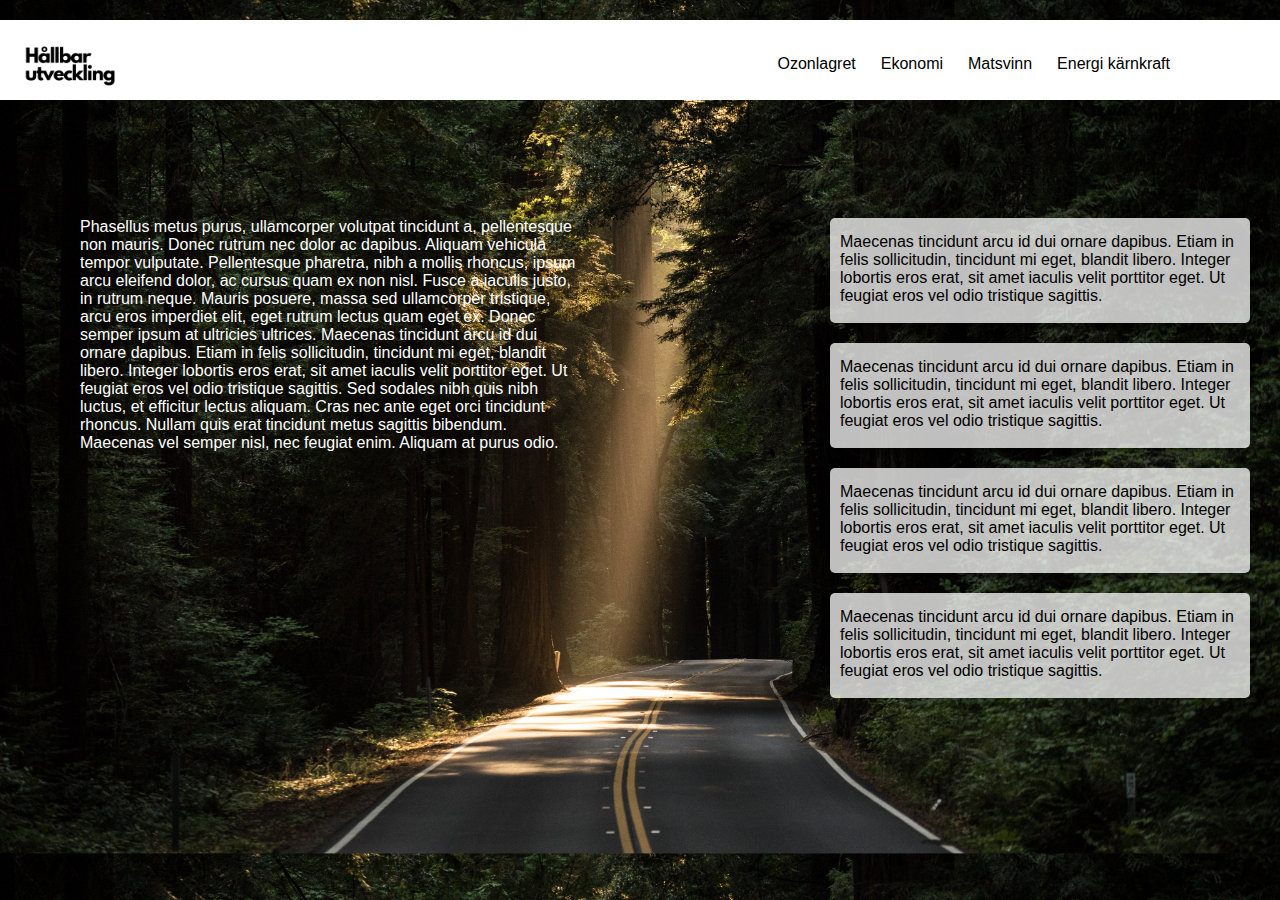
<file: index.html>
<!DOCTYPE html>
<html>
<head>
  <link rel="stylesheet" href="Style.css">
 	<title>

	</title>
</head>
<body>
 <div id=Dash>
   <div id="Logo">
     <a href="index.html"><img src="Logo.png" alt="Logo" style="width:100px;height:100px;">></a>
</div>
  <nav id="Meny">
    <ul>
      <li><a href="Topic1.html">Energi kärnkraft</a></li>
      <li><a href="Topic2.html">Matsvinn</a></li>
      <li><a href="Topic3.html">Ekonomi</a></li>
      <li><a href="Topic4.html">Ozonlagret</a></li>
    </ul>
  </nav>
</div>


<br>
<ul>
  <div id="Generalinfo">
    <p>Phasellus metus purus, ullamcorper volutpat tincidunt a,
      pellentesque non mauris. Donec rutrum nec dolor ac dapibus.
      Aliquam vehicula tempor vulputate. Pellentesque pharetra,
      nibh a mollis rhoncus, ipsum arcu eleifend dolor, ac cursus quam ex non nisl.
      Fusce a iaculis justo, in rutrum neque. Mauris posuere, massa sed ullamcorper tristique,
       arcu eros imperdiet elit, eget rutrum lectus quam eget ex. Donec semper ipsum at ultricies ultrices.
        Maecenas tincidunt arcu id dui ornare dapibus. Etiam in felis sollicitudin, tincidunt mi eget, blandit libero.
         Integer lobortis eros erat, sit amet iaculis velit porttitor eget. Ut feugiat eros vel odio tristique sagittis.
          Sed sodales nibh quis nibh luctus, et efficitur lectus aliquam. Cras nec ante eget orci tincidunt rhoncus.
          Nullam quis erat tincidunt metus sagittis bibendum. Maecenas vel semper nisl, nec feugiat enim. Aliquam at purus odio.
        </p>
  </div>

 <!-- The cards that is used as links containing a summary of the  -->
  <div id="Pagesummary">

     <a href="Topic1.html" class="Card">
       <p>
          Maecenas tincidunt arcu id dui ornare dapibus.
          Etiam in felis sollicitudin, tincidunt mi eget,
          blandit libero. Integer lobortis eros erat, sit
          amet iaculis velit porttitor eget. Ut feugiat eros
          vel odio tristique sagittis.
         </p>
    </a><br>

  <a href="Topic2.html" class="Card">
    <p>
       Maecenas tincidunt arcu id dui ornare dapibus.
       Etiam in felis sollicitudin, tincidunt mi eget,
       blandit libero. Integer lobortis eros erat, sit
       amet iaculis velit porttitor eget. Ut feugiat eros
       vel odio tristique sagittis.
      </p>
  </a><br>

    <a href="Topic3.html" class="Card">
      <p>
         Maecenas tincidunt arcu id dui ornare dapibus.
         Etiam in felis sollicitudin, tincidunt mi eget,
         blandit libero. Integer lobortis eros erat, sit
         amet iaculis velit porttitor eget. Ut feugiat eros
         vel odio tristique sagittis.
        </p>
   </a><br>

    <a href="Topic4.html"class="Card">
      <p>
         Maecenas tincidunt arcu id dui ornare dapibus.
         Etiam in felis sollicitudin, tincidunt mi eget,
         blandit libero. Integer lobortis eros erat, sit
         amet iaculis velit porttitor eget. Ut feugiat eros
         vel odio tristique sagittis.
        </p>
    </a><br>

  </div>
</ul>
<br>

</body>
</html>
</file>
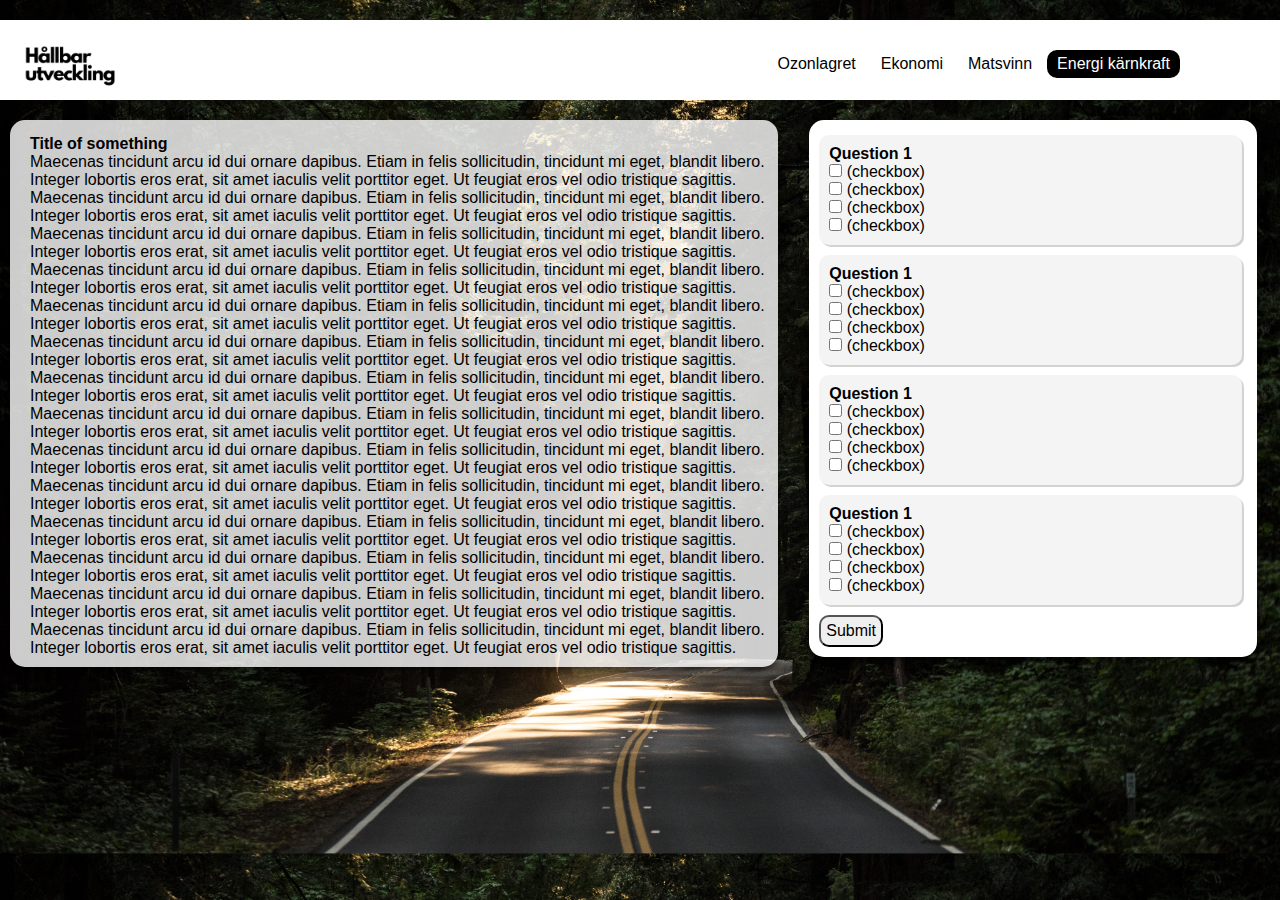
<file: Topic1.html>
<!DOCTYPE html>
<html>
<head>
  <link rel="stylesheet" href="Style.css">
 	<title>

	</title>
</head>
<body>
 <div id=Dash>
   <div id="Logo">
  <a href="index.html"><img src="Logo.png" alt="Logo" style="width:100px;height:100px;">></a>
</div>
  <nav id="Meny">
    <ul>
      <li><a style="background-color: black; color: white;" href="Topic1.html">Energi kärnkraft</a></li>
      <li><a href="Topic2.html">Matsvinn</a></li>
      <li><a href="Topic3.html">Ekonomi</a></li>
      <li><a href="Topic4.html">Ozonlagret</a></li>
    </ul>
  </nav>
</div>
<div id="Text">

<!-- a card div that is used as a template -->

  <div class="Card">
    <h1>Title of something</h1>

    <p>
      Maecenas tincidunt arcu id dui ornare dapibus.
      Etiam in felis sollicitudin, tincidunt mi eget,
      blandit libero. Integer lobortis eros erat, sit
      amet iaculis velit porttitor eget. Ut feugiat eros
      vel odio tristique sagittis.
      Maecenas tincidunt arcu id dui ornare dapibus.
      Etiam in felis sollicitudin, tincidunt mi eget,
      blandit libero. Integer lobortis eros erat, sit
      amet iaculis velit porttitor eget. Ut feugiat eros
      vel odio tristique sagittis.
      Maecenas tincidunt arcu id dui ornare dapibus.
      Etiam in felis sollicitudin, tincidunt mi eget,
      blandit libero. Integer lobortis eros erat, sit
      amet iaculis velit porttitor eget. Ut feugiat eros
      vel odio tristique sagittis.
      Maecenas tincidunt arcu id dui ornare dapibus.
      Etiam in felis sollicitudin, tincidunt mi eget,
      blandit libero. Integer lobortis eros erat, sit
      amet iaculis velit porttitor eget. Ut feugiat eros
      vel odio tristique sagittis.
      Maecenas tincidunt arcu id dui ornare dapibus.
      Etiam in felis sollicitudin, tincidunt mi eget,
      blandit libero. Integer lobortis eros erat, sit
      amet iaculis velit porttitor eget. Ut feugiat eros
      vel odio tristique sagittis.
      Maecenas tincidunt arcu id dui ornare dapibus.
      Etiam in felis sollicitudin, tincidunt mi eget,
      blandit libero. Integer lobortis eros erat, sit
      amet iaculis velit porttitor eget. Ut feugiat eros
      vel odio tristique sagittis.
      Maecenas tincidunt arcu id dui ornare dapibus.
      Etiam in felis sollicitudin, tincidunt mi eget,
      blandit libero. Integer lobortis eros erat, sit
      amet iaculis velit porttitor eget. Ut feugiat eros
      vel odio tristique sagittis.
      Maecenas tincidunt arcu id dui ornare dapibus.
      Etiam in felis sollicitudin, tincidunt mi eget,
      blandit libero. Integer lobortis eros erat, sit
      amet iaculis velit porttitor eget. Ut feugiat eros
      vel odio tristique sagittis.
      Maecenas tincidunt arcu id dui ornare dapibus.
      Etiam in felis sollicitudin, tincidunt mi eget,
      blandit libero. Integer lobortis eros erat, sit
      amet iaculis velit porttitor eget. Ut feugiat eros
      vel odio tristique sagittis.
      Maecenas tincidunt arcu id dui ornare dapibus.
      Etiam in felis sollicitudin, tincidunt mi eget,
      blandit libero. Integer lobortis eros erat, sit
      amet iaculis velit porttitor eget. Ut feugiat eros
      vel odio tristique sagittis.
      Maecenas tincidunt arcu id dui ornare dapibus.
      Etiam in felis sollicitudin, tincidunt mi eget,
      blandit libero. Integer lobortis eros erat, sit
      amet iaculis velit porttitor eget. Ut feugiat eros
      vel odio tristique sagittis.
      Maecenas tincidunt arcu id dui ornare dapibus.
      Etiam in felis sollicitudin, tincidunt mi eget,
      blandit libero. Integer lobortis eros erat, sit
      amet iaculis velit porttitor eget. Ut feugiat eros
      vel odio tristique sagittis.
      Maecenas tincidunt arcu id dui ornare dapibus.
      Etiam in felis sollicitudin, tincidunt mi eget,
      blandit libero. Integer lobortis eros erat, sit
      amet iaculis velit porttitor eget. Ut feugiat eros
      vel odio tristique sagittis.
      Maecenas tincidunt arcu id dui ornare dapibus.
      Etiam in felis sollicitudin, tincidunt mi eget,
      blandit libero. Integer lobortis eros erat, sit
      amet iaculis velit porttitor eget. Ut feugiat eros
      vel odio tristique sagittis.
      </p>

  </div>
</div>

<div id="Quiz">
  <!-- checks all the checkmarks that have an id from 1-16
      then checks if the id from the checkmark is in the answerlist vector
       and checked turns it green, if not in answerlist and checked turns it red
       else turn it black -->
  <script>

  function CheckAnswers(){

    var AnswerList = [2,6,8,3];
    var CorrectCount = 0;
    for (var i = 1; i < 16; i++) {
      for (var j = 0; j < AnswerList.length; j++) {
        if (!document.getElementById(i).checked) {
           document.getElementById(i).parentElement.style.color = "black";
        }
        else if (i == AnswerList[j] ) {
          CorrectCount++;
          document.getElementById(i).parentElement.style.color = "green";
          j = AnswerList.length;
        } else {
          document.getElementById(i).parentElement.style.color = "red";
        }
      }
    }
    document.getElementById('DisplayScore').innerHTML = (CorrectCount/AnswerList.length)*100 + "% Correct";
  }


   </script>

  <div id="quizbox" class="Card">
    <div class="Questionbox">
      <div class="Question">
        <h1> Question 1 </h1>
      </div>
      <div class="Answer">
        <p><input id="1" type="checkbox"> (checkbox)</p>
        <p><input id="2"type="checkbox"> (checkbox)</p>
        <p><input id="3" type="checkbox"> (checkbox)</p>
        <p><input id="4" type="checkbox"> (checkbox)</p>
      </div>
    </div>
    <div class="Questionbox">
      <div class="Question">
        <h1> Question 1 </h1>
      </div>
      <div class="Answer">
        <p><input id="5" type="checkbox"> (checkbox)</p>
        <p><input id="6" type="checkbox"> (checkbox)</p>
        <p><input id="7" type="checkbox"> (checkbox)</p>
        <p><input id="8" type="checkbox"> (checkbox)</p>
      </div>
    </div>
    <div class="Questionbox">
      <div class="Question">
        <h1> Question 1 </h1>
      </div>
      <div class="Answer">
        <p><input id="9" type="checkbox"> (checkbox)</p>
        <p><input id="10" type="checkbox"> (checkbox)</p>
        <p><input id="11" type="checkbox"> (checkbox)</p>
        <p><input id="12" type="checkbox"> (checkbox)</p>
      </div>
    </div>
    <div class="Questionbox">
      <div class="Question">
        <h1> Question 1 </h1>
      </div>
      <div class="Answer">
        <p><input id="13" type="checkbox"> (checkbox)</p>
        <p><input id="14" type="checkbox"> (checkbox)</p>
        <p><input id="15"type="checkbox"> (checkbox)</p>
        <p><input id="16"type="checkbox"> (checkbox)</p>
      </div>
    </div>
     <button class="submitbutton" onclick="CheckAnswers()" type="button">Submit</button>
     <p id="DisplayScore"></p>

  </div>
</div>
</body>
</html>
</file>
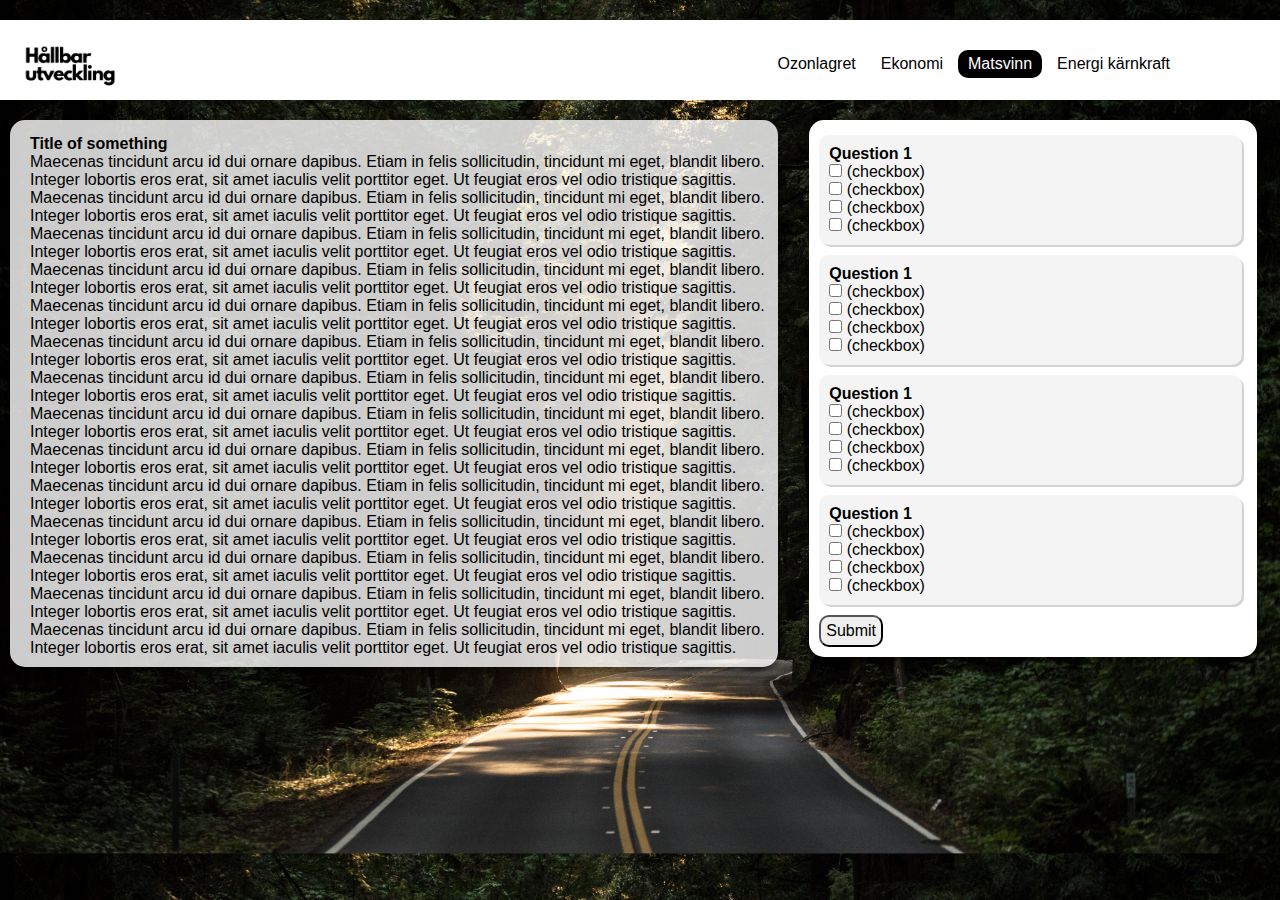
<file: Topic2.html>
<!DOCTYPE html>
<html>
<head>
  <link rel="stylesheet" href="Style.css">
 	<title>

	</title>
</head>
<body>
 <div id=Dash>
   <div id="Logo">
  <a href="index.html"><img src="Logo.png" alt="Logo" style="width:100px;height:100px;">></a>
</div>
  <nav id="Meny">
    <ul>
      <li><a href="Topic1.html">Energi kärnkraft</a></li>
      <li><a style="background-color: black; color: white;" href="Topic2.html">Matsvinn</a></li>
      <li><a href="Topic3.html">Ekonomi</a></li>
      <li><a href="Topic4.html">Ozonlagret</a></li>
    </ul>
  </nav>
</div>
<div id="Text">

<!-- a card div that is used as a template -->

  <div class="Card">
    <h1>Title of something</h1>

    <p>
      Maecenas tincidunt arcu id dui ornare dapibus.
      Etiam in felis sollicitudin, tincidunt mi eget,
      blandit libero. Integer lobortis eros erat, sit
      amet iaculis velit porttitor eget. Ut feugiat eros
      vel odio tristique sagittis.
      Maecenas tincidunt arcu id dui ornare dapibus.
      Etiam in felis sollicitudin, tincidunt mi eget,
      blandit libero. Integer lobortis eros erat, sit
      amet iaculis velit porttitor eget. Ut feugiat eros
      vel odio tristique sagittis.
      Maecenas tincidunt arcu id dui ornare dapibus.
      Etiam in felis sollicitudin, tincidunt mi eget,
      blandit libero. Integer lobortis eros erat, sit
      amet iaculis velit porttitor eget. Ut feugiat eros
      vel odio tristique sagittis.
      Maecenas tincidunt arcu id dui ornare dapibus.
      Etiam in felis sollicitudin, tincidunt mi eget,
      blandit libero. Integer lobortis eros erat, sit
      amet iaculis velit porttitor eget. Ut feugiat eros
      vel odio tristique sagittis.
      Maecenas tincidunt arcu id dui ornare dapibus.
      Etiam in felis sollicitudin, tincidunt mi eget,
      blandit libero. Integer lobortis eros erat, sit
      amet iaculis velit porttitor eget. Ut feugiat eros
      vel odio tristique sagittis.
      Maecenas tincidunt arcu id dui ornare dapibus.
      Etiam in felis sollicitudin, tincidunt mi eget,
      blandit libero. Integer lobortis eros erat, sit
      amet iaculis velit porttitor eget. Ut feugiat eros
      vel odio tristique sagittis.
      Maecenas tincidunt arcu id dui ornare dapibus.
      Etiam in felis sollicitudin, tincidunt mi eget,
      blandit libero. Integer lobortis eros erat, sit
      amet iaculis velit porttitor eget. Ut feugiat eros
      vel odio tristique sagittis.
      Maecenas tincidunt arcu id dui ornare dapibus.
      Etiam in felis sollicitudin, tincidunt mi eget,
      blandit libero. Integer lobortis eros erat, sit
      amet iaculis velit porttitor eget. Ut feugiat eros
      vel odio tristique sagittis.
      Maecenas tincidunt arcu id dui ornare dapibus.
      Etiam in felis sollicitudin, tincidunt mi eget,
      blandit libero. Integer lobortis eros erat, sit
      amet iaculis velit porttitor eget. Ut feugiat eros
      vel odio tristique sagittis.
      Maecenas tincidunt arcu id dui ornare dapibus.
      Etiam in felis sollicitudin, tincidunt mi eget,
      blandit libero. Integer lobortis eros erat, sit
      amet iaculis velit porttitor eget. Ut feugiat eros
      vel odio tristique sagittis.
      Maecenas tincidunt arcu id dui ornare dapibus.
      Etiam in felis sollicitudin, tincidunt mi eget,
      blandit libero. Integer lobortis eros erat, sit
      amet iaculis velit porttitor eget. Ut feugiat eros
      vel odio tristique sagittis.
      Maecenas tincidunt arcu id dui ornare dapibus.
      Etiam in felis sollicitudin, tincidunt mi eget,
      blandit libero. Integer lobortis eros erat, sit
      amet iaculis velit porttitor eget. Ut feugiat eros
      vel odio tristique sagittis.
      Maecenas tincidunt arcu id dui ornare dapibus.
      Etiam in felis sollicitudin, tincidunt mi eget,
      blandit libero. Integer lobortis eros erat, sit
      amet iaculis velit porttitor eget. Ut feugiat eros
      vel odio tristique sagittis.
      Maecenas tincidunt arcu id dui ornare dapibus.
      Etiam in felis sollicitudin, tincidunt mi eget,
      blandit libero. Integer lobortis eros erat, sit
      amet iaculis velit porttitor eget. Ut feugiat eros
      vel odio tristique sagittis.
      </p>

  </div>
</div>

<div id="Quiz">
  <!-- checks all the checkmarks that have an id from 1-16
      then checks if the id from the checkmark is in the answerlist vector
       and checked turns it green, if not in answerlist and checked turns it red
       else turn it black -->
  <script>

  function CheckAnswers(){

    var AnswerList = [2,6,8,3];
    var CorrectCount = 0;
    for (var i = 1; i < 16; i++) {
      for (var j = 0; j < AnswerList.length; j++) {
        if (!document.getElementById(i).checked) {
           document.getElementById(i).parentElement.style.color = "black";
        }
        else if (i == AnswerList[j] ) {
          CorrectCount++;
          document.getElementById(i).parentElement.style.color = "green";
          j = AnswerList.length;
        } else {
          document.getElementById(i).parentElement.style.color = "red";
        }
      }
    }
    document.getElementById('DisplayScore').innerHTML = (CorrectCount/AnswerList.length)*100 + "% Correct";
  }

   </script>

  <div id="quizbox" class="Card">
    <div class="Questionbox">
      <div class="Question">
        <h1> Question 1 </h1>
      </div>
      <div class="Answer">
        <p><input id="1" type="checkbox"> (checkbox)</p>
        <p><input id="2"type="checkbox"> (checkbox)</p>
        <p><input id="3" type="checkbox"> (checkbox)</p>
        <p><input id="4" type="checkbox"> (checkbox)</p>
      </div>
    </div>
    <div class="Questionbox">
      <div class="Question">
        <h1> Question 1 </h1>
      </div>
      <div class="Answer">
        <p><input id="5" type="checkbox"> (checkbox)</p>
        <p><input id="6" type="checkbox"> (checkbox)</p>
        <p><input id="7" type="checkbox"> (checkbox)</p>
        <p><input id="8" type="checkbox"> (checkbox)</p>
      </div>
    </div>
    <div class="Questionbox">
      <div class="Question">
        <h1> Question 1 </h1>
      </div>
      <div class="Answer">
        <p><input id="9" type="checkbox"> (checkbox)</p>
        <p><input id="10" type="checkbox"> (checkbox)</p>
        <p><input id="11" type="checkbox"> (checkbox)</p>
        <p><input id="12" type="checkbox"> (checkbox)</p>
      </div>
    </div>
    <div class="Questionbox">
      <div class="Question">
        <h1> Question 1 </h1>
      </div>
      <div class="Answer">
        <p><input id="13" type="checkbox"> (checkbox)</p>
        <p><input id="14" type="checkbox"> (checkbox)</p>
        <p><input id="15"type="checkbox"> (checkbox)</p>
        <p><input id="16"type="checkbox"> (checkbox)</p>
      </div>
    </div>
     <button class="submitbutton" onclick="CheckAnswers()" type="button">Submit</button>
     <p id="DisplayScore"></p>

  </div>
</div>
</body>
</html>
</file>
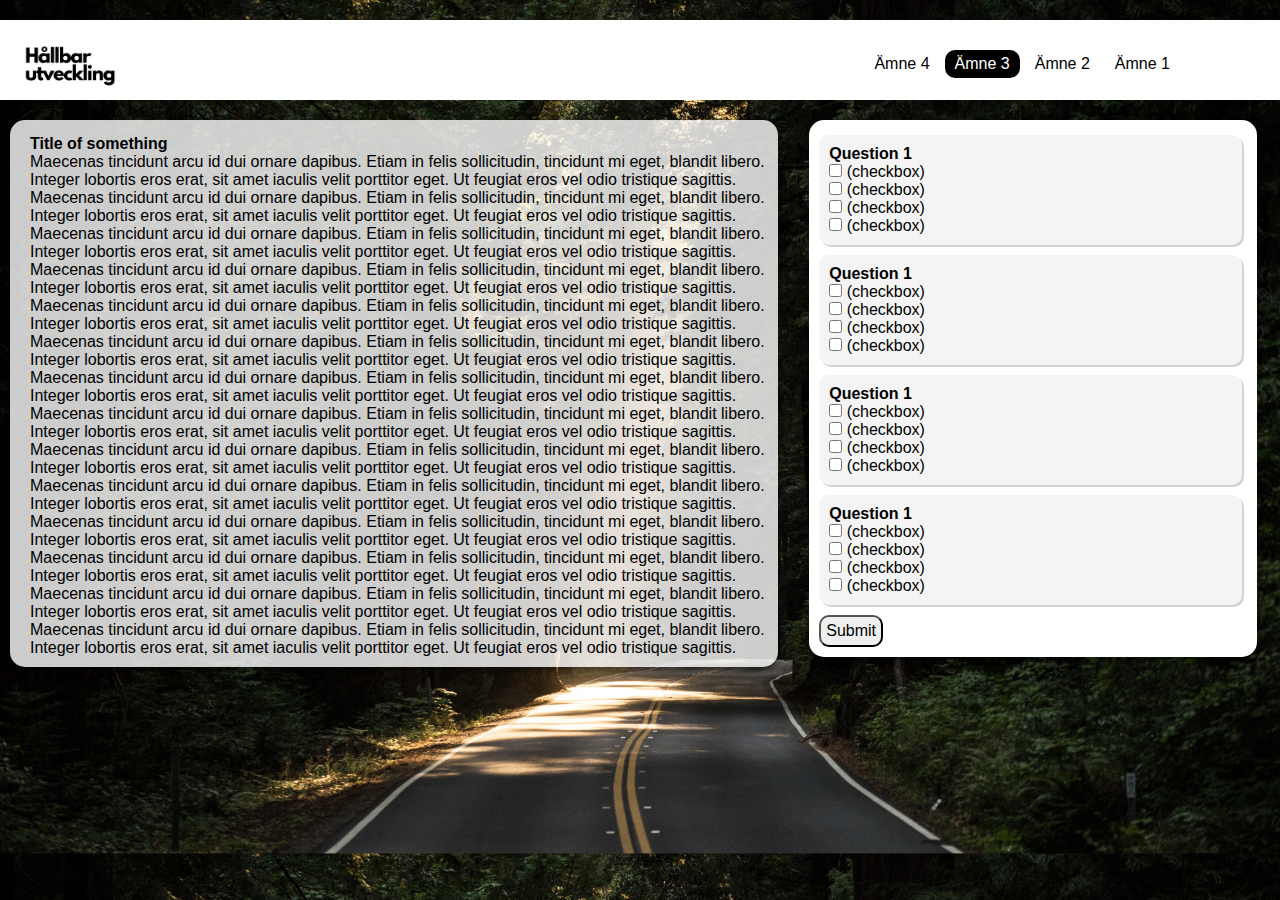
<file: Topic3.html>
<!DOCTYPE html>
<html>
<head>
  <link rel="stylesheet" href="Style.css">
 	<title>

	</title>
</head>
<body>
 <div id=Dash>
   <div id="Logo">
  <a href="index.html"><img src="Logo.png" alt="Logo" style="width:100px;height:100px;">></a>
</div>
  <nav id="Meny">
    <ul>
      <li><a href="Topic1.html">Ämne 1</a></li>
      <li><a href="Topic2.html">Ämne 2</a></li>
      <li><a style="background-color: black; color: white;" href="Topic3.html">Ämne 3</a></li>
      <li><a href="Topic4.html">Ämne 4</a></li>
    </ul>
  </nav>
</div>
<div id="Text">

<!-- a card div that is used as a template -->

  <div class="Card">
    <h1>Title of something</h1>

    <p>
      Maecenas tincidunt arcu id dui ornare dapibus.
      Etiam in felis sollicitudin, tincidunt mi eget,
      blandit libero. Integer lobortis eros erat, sit
      amet iaculis velit porttitor eget. Ut feugiat eros
      vel odio tristique sagittis.
      Maecenas tincidunt arcu id dui ornare dapibus.
      Etiam in felis sollicitudin, tincidunt mi eget,
      blandit libero. Integer lobortis eros erat, sit
      amet iaculis velit porttitor eget. Ut feugiat eros
      vel odio tristique sagittis.
      Maecenas tincidunt arcu id dui ornare dapibus.
      Etiam in felis sollicitudin, tincidunt mi eget,
      blandit libero. Integer lobortis eros erat, sit
      amet iaculis velit porttitor eget. Ut feugiat eros
      vel odio tristique sagittis.
      Maecenas tincidunt arcu id dui ornare dapibus.
      Etiam in felis sollicitudin, tincidunt mi eget,
      blandit libero. Integer lobortis eros erat, sit
      amet iaculis velit porttitor eget. Ut feugiat eros
      vel odio tristique sagittis.
      Maecenas tincidunt arcu id dui ornare dapibus.
      Etiam in felis sollicitudin, tincidunt mi eget,
      blandit libero. Integer lobortis eros erat, sit
      amet iaculis velit porttitor eget. Ut feugiat eros
      vel odio tristique sagittis.
      Maecenas tincidunt arcu id dui ornare dapibus.
      Etiam in felis sollicitudin, tincidunt mi eget,
      blandit libero. Integer lobortis eros erat, sit
      amet iaculis velit porttitor eget. Ut feugiat eros
      vel odio tristique sagittis.
      Maecenas tincidunt arcu id dui ornare dapibus.
      Etiam in felis sollicitudin, tincidunt mi eget,
      blandit libero. Integer lobortis eros erat, sit
      amet iaculis velit porttitor eget. Ut feugiat eros
      vel odio tristique sagittis.
      Maecenas tincidunt arcu id dui ornare dapibus.
      Etiam in felis sollicitudin, tincidunt mi eget,
      blandit libero. Integer lobortis eros erat, sit
      amet iaculis velit porttitor eget. Ut feugiat eros
      vel odio tristique sagittis.
      Maecenas tincidunt arcu id dui ornare dapibus.
      Etiam in felis sollicitudin, tincidunt mi eget,
      blandit libero. Integer lobortis eros erat, sit
      amet iaculis velit porttitor eget. Ut feugiat eros
      vel odio tristique sagittis.
      Maecenas tincidunt arcu id dui ornare dapibus.
      Etiam in felis sollicitudin, tincidunt mi eget,
      blandit libero. Integer lobortis eros erat, sit
      amet iaculis velit porttitor eget. Ut feugiat eros
      vel odio tristique sagittis.
      Maecenas tincidunt arcu id dui ornare dapibus.
      Etiam in felis sollicitudin, tincidunt mi eget,
      blandit libero. Integer lobortis eros erat, sit
      amet iaculis velit porttitor eget. Ut feugiat eros
      vel odio tristique sagittis.
      Maecenas tincidunt arcu id dui ornare dapibus.
      Etiam in felis sollicitudin, tincidunt mi eget,
      blandit libero. Integer lobortis eros erat, sit
      amet iaculis velit porttitor eget. Ut feugiat eros
      vel odio tristique sagittis.
      Maecenas tincidunt arcu id dui ornare dapibus.
      Etiam in felis sollicitudin, tincidunt mi eget,
      blandit libero. Integer lobortis eros erat, sit
      amet iaculis velit porttitor eget. Ut feugiat eros
      vel odio tristique sagittis.
      Maecenas tincidunt arcu id dui ornare dapibus.
      Etiam in felis sollicitudin, tincidunt mi eget,
      blandit libero. Integer lobortis eros erat, sit
      amet iaculis velit porttitor eget. Ut feugiat eros
      vel odio tristique sagittis.
      </p>

  </div>
</div>

<div id="Quiz">
  <!-- checks all the checkmarks that have an id from 1-16
      then checks if the id from the checkmark is in the answerlist vector
       and checked turns it green, if not in answerlist and checked turns it red
       else turn it black -->
  <script>

  function CheckAnswers(){

    var AnswerList = [2,6,8,3];
    var CorrectCount = 0;
    for (var i = 1; i < 16; i++) {
      for (var j = 0; j < AnswerList.length; j++) {
        if (!document.getElementById(i).checked) {
           document.getElementById(i).parentElement.style.color = "black";
        }
        else if (i == AnswerList[j] ) {
          CorrectCount++;
          document.getElementById(i).parentElement.style.color = "green";
          j = AnswerList.length;
        } else {
          document.getElementById(i).parentElement.style.color = "red";
        }
      }
    }
    document.getElementById('DisplayScore').innerHTML = (CorrectCount/AnswerList.length)*100 + "% Correct";
  }


   </script>

  <div id="quizbox" class="Card">
    <div class="Questionbox">
      <div class="Question">
        <h1> Question 1 </h1>
      </div>
      <div class="Answer">
        <p><input id="1" type="checkbox"> (checkbox)</p>
        <p><input id="2"type="checkbox"> (checkbox)</p>
        <p><input id="3" type="checkbox"> (checkbox)</p>
        <p><input id="4" type="checkbox"> (checkbox)</p>
      </div>
    </div>
    <div class="Questionbox">
      <div class="Question">
        <h1> Question 1 </h1>
      </div>
      <div class="Answer">
        <p><input id="5" type="checkbox"> (checkbox)</p>
        <p><input id="6" type="checkbox"> (checkbox)</p>
        <p><input id="7" type="checkbox"> (checkbox)</p>
        <p><input id="8" type="checkbox"> (checkbox)</p>
      </div>
    </div>
    <div class="Questionbox">
      <div class="Question">
        <h1> Question 1 </h1>
      </div>
      <div class="Answer">
        <p><input id="9" type="checkbox"> (checkbox)</p>
        <p><input id="10" type="checkbox"> (checkbox)</p>
        <p><input id="11" type="checkbox"> (checkbox)</p>
        <p><input id="12" type="checkbox"> (checkbox)</p>
      </div>
    </div>
    <div class="Questionbox">
      <div class="Question">
        <h1> Question 1 </h1>
      </div>
      <div class="Answer">
        <p><input id="13" type="checkbox"> (checkbox)</p>
        <p><input id="14" type="checkbox"> (checkbox)</p>
        <p><input id="15"type="checkbox"> (checkbox)</p>
        <p><input id="16"type="checkbox"> (checkbox)</p>
      </div>
    </div>
     <button class="submitbutton" onclick="CheckAnswers()" type="button">Submit</button>
     <p id="DisplayScore"></p>

  </div>
</div>
</body>
</html>
</file>
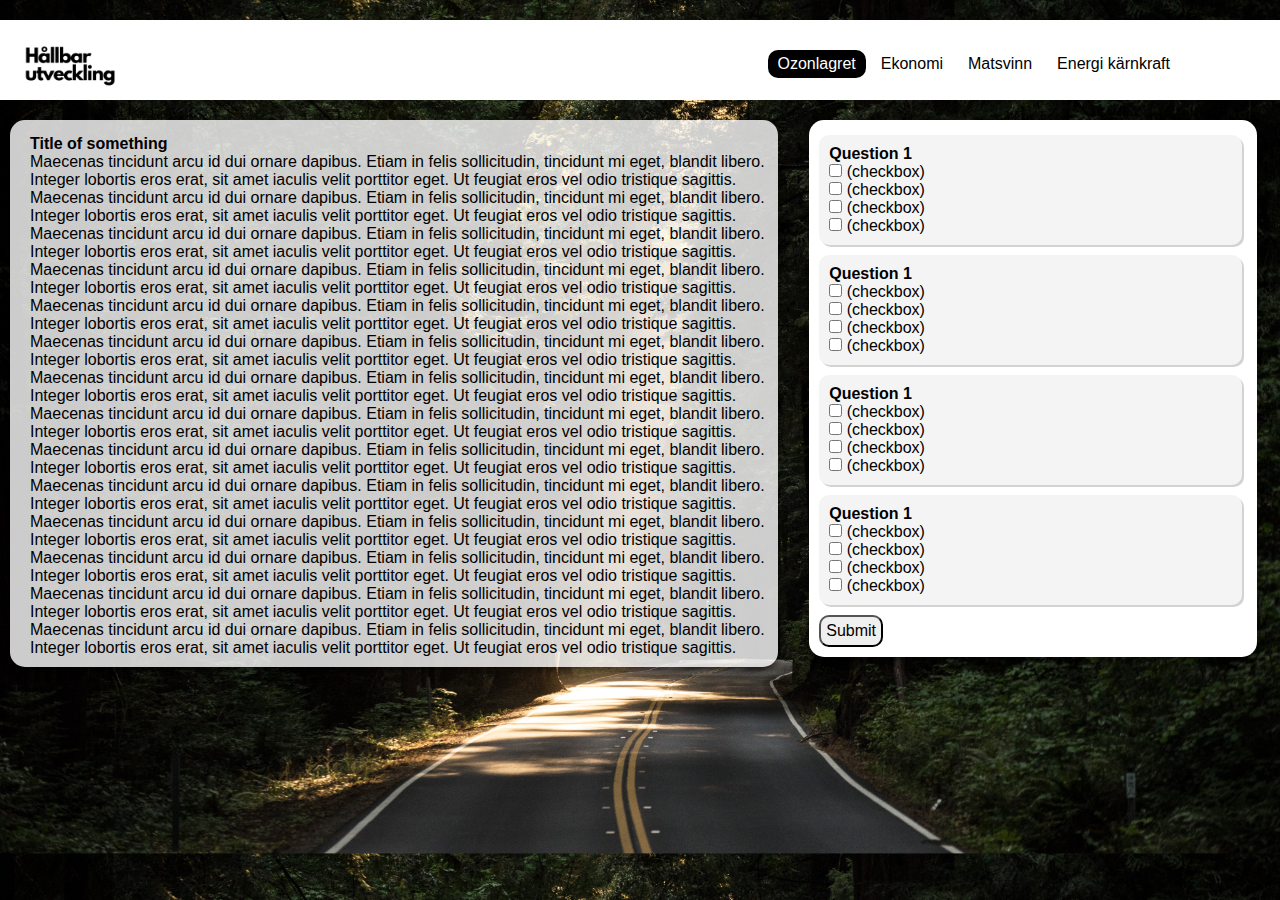
<file: Topic4.html>
<!DOCTYPE html>
<html>
<head>
  <link rel="stylesheet" href="Style.css">
 	<title>

	</title>
</head>
<body>
 <div id=Dash>
   <div id="Logo">
  <a href="index.html"><img src="Logo.png" alt="Logo" style="width:100px;height:100px;">></a>
</div>
  <nav id="Meny">
    <ul>
      <li><a href="Topic1.html">Energi kärnkraft</a></li>
      <li><a href="Topic2.html">Matsvinn</a></li>
      <li><a href="Topic3.html">Ekonomi</a></li>
      <li><a style="background-color: black; color: white;" href="Topic4.html">Ozonlagret</a></li>
    </ul>
  </nav>
</div>
<div id="Text">

<!-- a card div that is used as a template -->

  <div class="Card">
    <h1>Title of something</h1>

    <p>
      Maecenas tincidunt arcu id dui ornare dapibus.
      Etiam in felis sollicitudin, tincidunt mi eget,
      blandit libero. Integer lobortis eros erat, sit
      amet iaculis velit porttitor eget. Ut feugiat eros
      vel odio tristique sagittis.
      Maecenas tincidunt arcu id dui ornare dapibus.
      Etiam in felis sollicitudin, tincidunt mi eget,
      blandit libero. Integer lobortis eros erat, sit
      amet iaculis velit porttitor eget. Ut feugiat eros
      vel odio tristique sagittis.
      Maecenas tincidunt arcu id dui ornare dapibus.
      Etiam in felis sollicitudin, tincidunt mi eget,
      blandit libero. Integer lobortis eros erat, sit
      amet iaculis velit porttitor eget. Ut feugiat eros
      vel odio tristique sagittis.
      Maecenas tincidunt arcu id dui ornare dapibus.
      Etiam in felis sollicitudin, tincidunt mi eget,
      blandit libero. Integer lobortis eros erat, sit
      amet iaculis velit porttitor eget. Ut feugiat eros
      vel odio tristique sagittis.
      Maecenas tincidunt arcu id dui ornare dapibus.
      Etiam in felis sollicitudin, tincidunt mi eget,
      blandit libero. Integer lobortis eros erat, sit
      amet iaculis velit porttitor eget. Ut feugiat eros
      vel odio tristique sagittis.
      Maecenas tincidunt arcu id dui ornare dapibus.
      Etiam in felis sollicitudin, tincidunt mi eget,
      blandit libero. Integer lobortis eros erat, sit
      amet iaculis velit porttitor eget. Ut feugiat eros
      vel odio tristique sagittis.
      Maecenas tincidunt arcu id dui ornare dapibus.
      Etiam in felis sollicitudin, tincidunt mi eget,
      blandit libero. Integer lobortis eros erat, sit
      amet iaculis velit porttitor eget. Ut feugiat eros
      vel odio tristique sagittis.
      Maecenas tincidunt arcu id dui ornare dapibus.
      Etiam in felis sollicitudin, tincidunt mi eget,
      blandit libero. Integer lobortis eros erat, sit
      amet iaculis velit porttitor eget. Ut feugiat eros
      vel odio tristique sagittis.
      Maecenas tincidunt arcu id dui ornare dapibus.
      Etiam in felis sollicitudin, tincidunt mi eget,
      blandit libero. Integer lobortis eros erat, sit
      amet iaculis velit porttitor eget. Ut feugiat eros
      vel odio tristique sagittis.
      Maecenas tincidunt arcu id dui ornare dapibus.
      Etiam in felis sollicitudin, tincidunt mi eget,
      blandit libero. Integer lobortis eros erat, sit
      amet iaculis velit porttitor eget. Ut feugiat eros
      vel odio tristique sagittis.
      Maecenas tincidunt arcu id dui ornare dapibus.
      Etiam in felis sollicitudin, tincidunt mi eget,
      blandit libero. Integer lobortis eros erat, sit
      amet iaculis velit porttitor eget. Ut feugiat eros
      vel odio tristique sagittis.
      Maecenas tincidunt arcu id dui ornare dapibus.
      Etiam in felis sollicitudin, tincidunt mi eget,
      blandit libero. Integer lobortis eros erat, sit
      amet iaculis velit porttitor eget. Ut feugiat eros
      vel odio tristique sagittis.
      Maecenas tincidunt arcu id dui ornare dapibus.
      Etiam in felis sollicitudin, tincidunt mi eget,
      blandit libero. Integer lobortis eros erat, sit
      amet iaculis velit porttitor eget. Ut feugiat eros
      vel odio tristique sagittis.
      Maecenas tincidunt arcu id dui ornare dapibus.
      Etiam in felis sollicitudin, tincidunt mi eget,
      blandit libero. Integer lobortis eros erat, sit
      amet iaculis velit porttitor eget. Ut feugiat eros
      vel odio tristique sagittis.
      </p>

  </div>
</div>

<div id="Quiz">
  <!-- checks all the checkmarks that have an id from 1-16
      then checks if the id from the checkmark is in the answerlist vector
       and checked turns it green, if not in answerlist and checked turns it red
       else turn it black -->
  <script>

  function CheckAnswers(){

    var AnswerList = [2,6,8,3];
    var CorrectCount = 0;
    for (var i = 1; i < 16; i++) {
      for (var j = 0; j < AnswerList.length; j++) {
        if (!document.getElementById(i).checked) {
           document.getElementById(i).parentElement.style.color = "black";
        }
        else if (i == AnswerList[j] ) {
          CorrectCount++;
          document.getElementById(i).parentElement.style.color = "green";
          j = AnswerList.length;
        } else {
          document.getElementById(i).parentElement.style.color = "red";
        }
      }
    }
    document.getElementById('DisplayScore').innerHTML = (CorrectCount/AnswerList.length)*100 + "% Correct";
  }


   </script>

  <div id="quizbox" class="Card">
    <div class="Questionbox">
      <div class="Question">
        <h1> Question 1 </h1>
      </div>
      <div class="Answer">
        <p><input id="1" type="checkbox"> (checkbox)</p>
        <p><input id="2"type="checkbox"> (checkbox)</p>
        <p><input id="3" type="checkbox"> (checkbox)</p>
        <p><input id="4" type="checkbox"> (checkbox)</p>
      </div>
    </div>
    <div class="Questionbox">
      <div class="Question">
        <h1> Question 1 </h1>
      </div>
      <div class="Answer">
        <p><input id="5" type="checkbox"> (checkbox)</p>
        <p><input id="6" type="checkbox"> (checkbox)</p>
        <p><input id="7" type="checkbox"> (checkbox)</p>
        <p><input id="8" type="checkbox"> (checkbox)</p>
      </div>
    </div>
    <div class="Questionbox">
      <div class="Question">
        <h1> Question 1 </h1>
      </div>
      <div class="Answer">
        <p><input id="9" type="checkbox"> (checkbox)</p>
        <p><input id="10" type="checkbox"> (checkbox)</p>
        <p><input id="11" type="checkbox"> (checkbox)</p>
        <p><input id="12" type="checkbox"> (checkbox)</p>
      </div>
    </div>
    <div class="Questionbox">
      <div class="Question">
        <h1> Question 1 </h1>
      </div>
      <div class="Answer">
        <p><input id="13" type="checkbox"> (checkbox)</p>
        <p><input id="14" type="checkbox"> (checkbox)</p>
        <p><input id="15"type="checkbox"> (checkbox)</p>
        <p><input id="16"type="checkbox"> (checkbox)</p>
      </div>
    </div>
     <button class="submitbutton" onclick="CheckAnswers()" type="button">Submit</button>
     <p id="DisplayScore"></p>

  </div>
</div>
</body>
</html>
</file>
<file: Style.css>
*{
  margin: 0;
  padding: 0;
  font-size: 16px;
  font-family: Arial, Helvetica, sans-serif;
  vertical-align: baseline;
}
h2 {
  font-size: 25px;
}
body {
  background-image: url('background.jpg');
  background-size: 100%;

}
 /* a card div that is used as a template  */
.Card {
  padding-left: 10px;
  padding-top: 15px;
  background-color: white;
  border-radius: 5px;
  padding-bottom: 10px;
  box-shadow: 0 4px 8px 0 rgba(0, 0, 0, 0.5);

}
/*  the general info containing the text of the home page*/
#Generalinfo {
  display: inline-block;
  width: 500px;
  margin-top: 100px;
  float: left;
  color: white;
  margin-left: 80px;

}

#Quiz{
  float: right;
  margin-right: 10px;
  margin-top: 20px;
  width: 36%;

}

#Quiz > .Card {
  width: 95%;

}

/* the container for quiz text */
#Text {
  float: left;
  margin-left: 10px;
  margin-top: 20px;
  width: 60%;

}

/* the card inside of the container Text that is the container of the quiz text*/
#Text > .Card{
    background-color: rgba(255, 255, 255, 0.8);
    border-radius: 15px;
    padding-left: 20px;
    padding-right: 10px;
}
#quizbox {
  border-radius: 15px;
}

/* the question box containing the checkboxes and question */
.Questionbox{
  margin-bottom: 10px;
}


/* the container for the summary cards */
#Pagesummary {
  margin-top: 80px;
  height: 100%;
  float: right;
  margin-right: 30px;
}

.submitbutton{
  padding: 5px;
  border-radius: 10px;
}

.Questionbox {
  background:  #f4f4f4;
  border-radius: 10px;
  margin-right: 15px;
  padding: 10px;
  box-shadow: 2px 2px lightgray;
}
#PageC{
  position: absolute;
}
/* the Page summary or Summary cards that are link to the diffrent topics */
#Pagesummary > a{
  margin-left: 20px;
  margin-top: 20px;
  width: 400px;
  background: white;
  text-decoration: none;
  height: 80px;
  color: black;
  float: right;
  padding-left: 10px;
  padding-right: 10px;
  background: rgba(255, 255, 255, 0.75);
}

#Logo{
  display: inline-block;
  margin-left: 20px;
}
/* dash board of the website, containing menu and logo  */
#Dash {
      width: 100%;
      margin-top: 20px;
      overflow: hidden;
      height: 80px;
      background: rgba(255, 255, 255);
}
#Meny{
      list-style-type: none;
      padding-right: 100px;
      display: inline-block;
      float: right;
      margin-top: 30px;


}
ul {
    list-style-type: none;
    overflow: hidden;
}

li {
  float:right;
}

li a  {
  display: block;
  color: black;
  padding: 5px 10px;
  border-radius: 10px;
  text-decoration: none;
  margin-left: 5px;


}
li a:hover {
  background-color: #e1e3e2;
}

#Pagesummary > .Card:hover{
  margin-right: 25px;

}

#MenyTitel{

}
</file>
